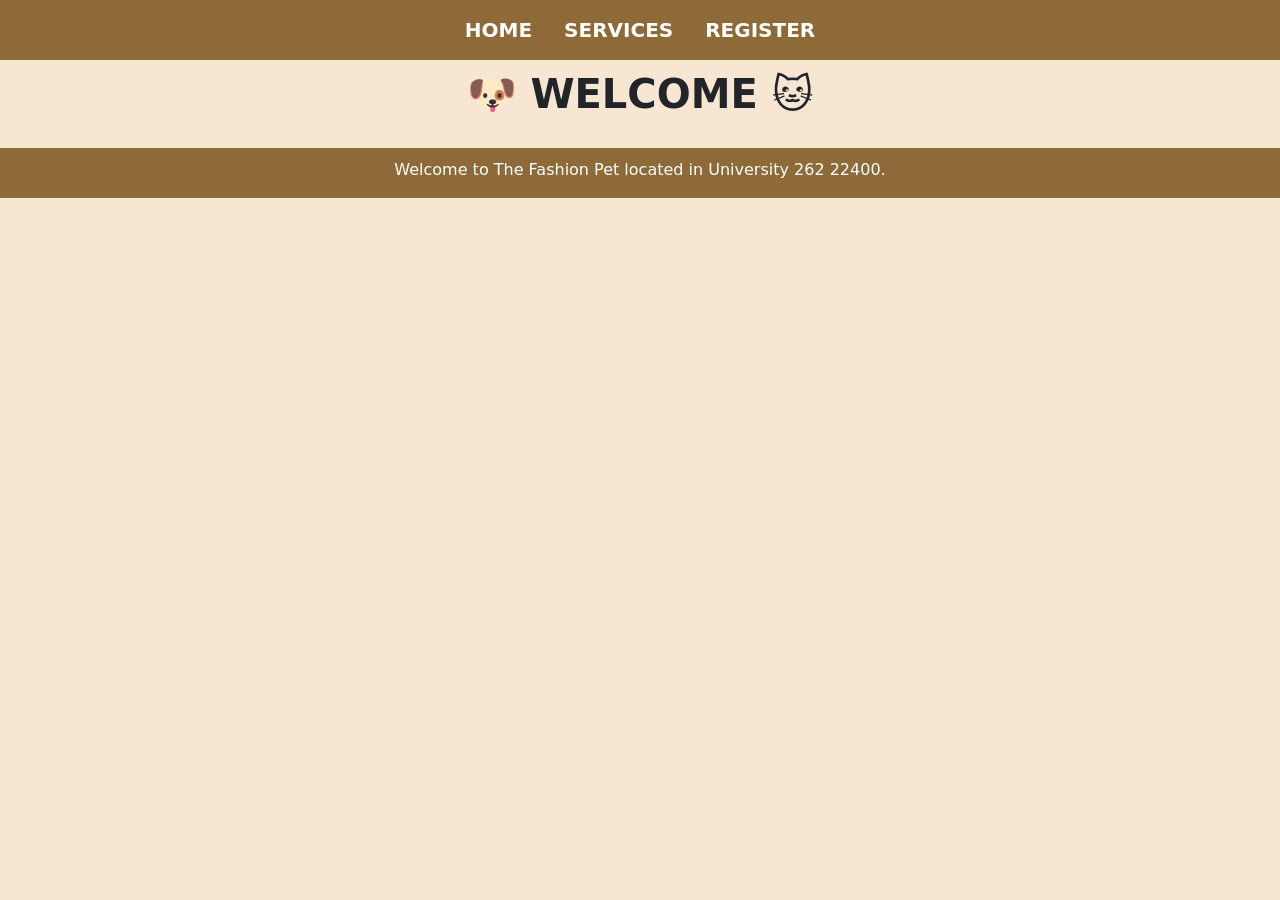
<file: index.html>
<!DOCTYPE html>
<html lang="en">
<head>
    <meta charset="UTF-8">
    <meta http-equiv="X-UA-Compatible" content="IE=edge">
    <meta name="viewport" content="width=device-width, initial-scale=1.0">
    <title>Salone Final Project</title>
    <link rel="stylesheet" href="https://cdn.jsdelivr.net/npm/bootstrap@5.2.2/dist/css/bootstrap.min.css">
    <link rel="stylesheet" href="styles/mystyle.css">
</head>
<body>
    <ul class="nav">
        <li class="nav-item">
          <a class="nav-link active" aria-current="page" href="index.html">HOME</a>
        </li>
        <li class="nav-item">
          <a class="nav-link" href="services.html">SERVICES</a>
        </li>
        <li class="nav-item">
          <a class="nav-link" href="register.html">REGISTER</a>
        </li>
    </ul>
   
  
    <h1>🐶  Welcome 🐱</h1>


      <script src="scripts/register.js"></script>
      <script src="scripts/display.js"></script>
      <script src="scripts/info.js"></script>

</body>

<footer id="petsalon-info"></footer>
</html>
</file>
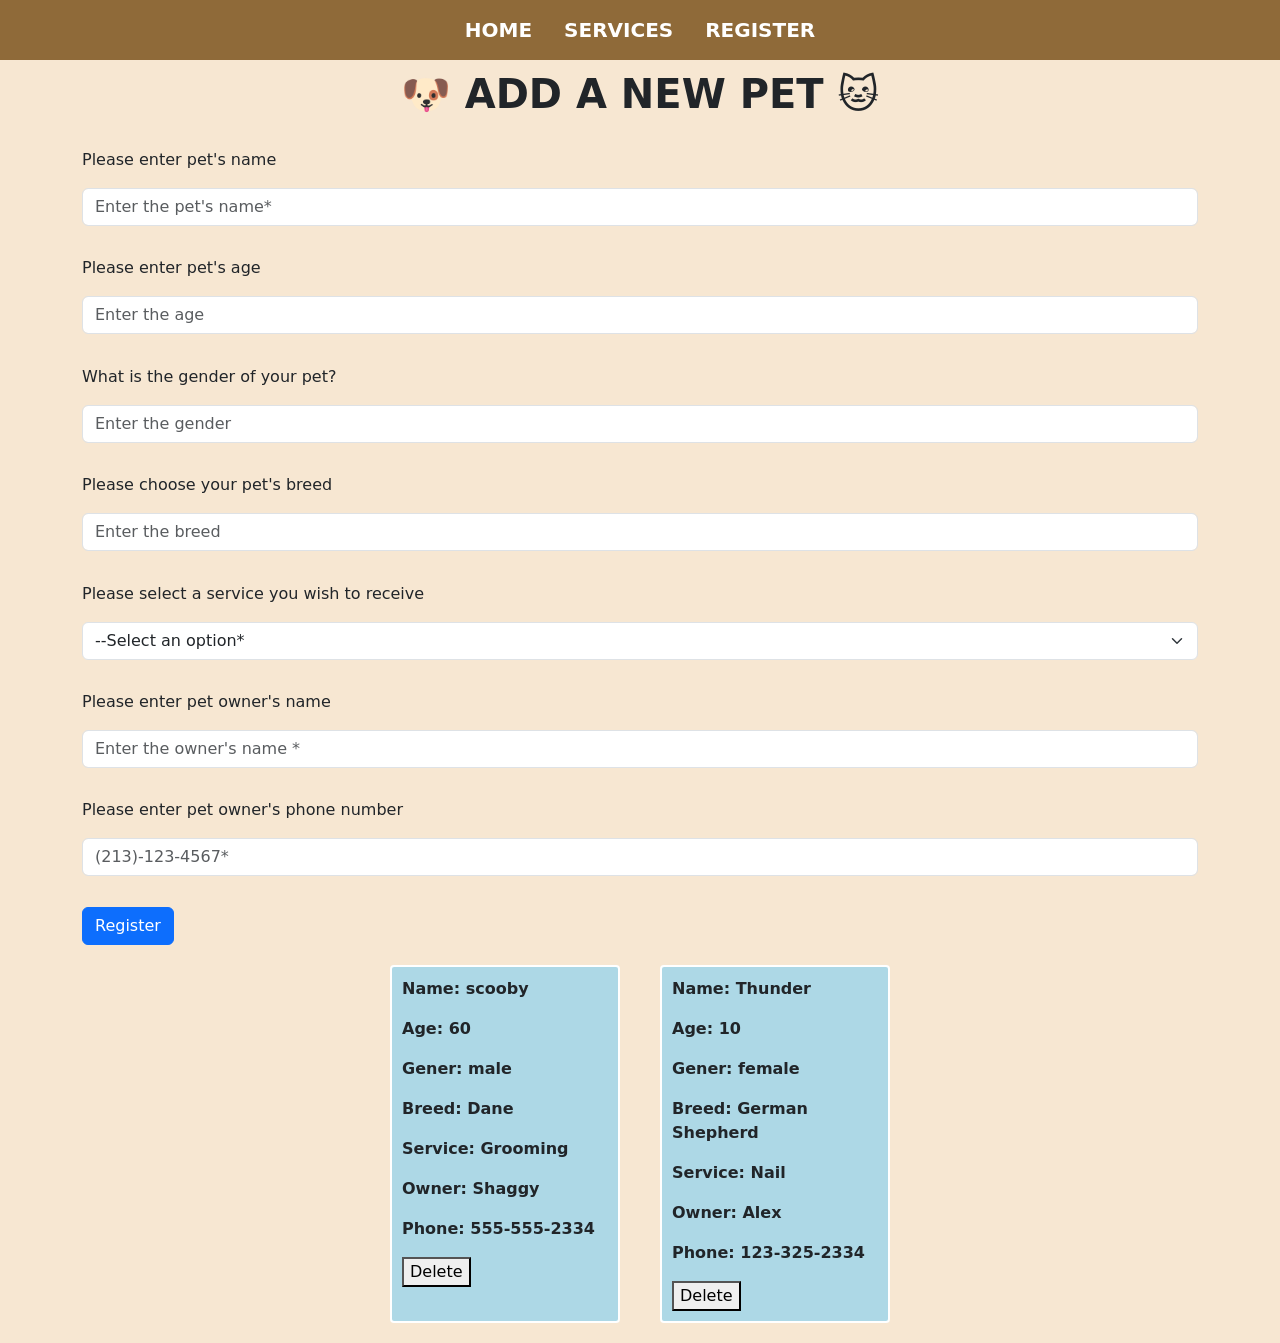
<file: register.html>
<!DOCTYPE html>
<html lang="en">
<head>
    <meta charset="UTF-8">
    <meta http-equiv="X-UA-Compatible" content="IE=edge">
    <meta name="viewport" content="width=device-width, initial-scale=1.0">
    <title>Salone Final Project</title>
    <link rel="stylesheet" href="https://cdn.jsdelivr.net/npm/bootstrap@5.2.2/dist/css/bootstrap.min.css">
    <link rel="stylesheet" href="styles/mystyle.css">
</head>
<body>
    <ul class="nav">
        <li class="nav-item">
          <a class="nav-link active" aria-current="page" href="index.html">HOME</a>
        </li>
        <li class="nav-item">
          <a class="nav-link" href="services.html">SERVICES</a>
        </li>
        <li class="nav-item">
          <a class="nav-link" href="register.html">REGISTER</a>
        </li>
    </ul>

   
    <main>
      <!-- Create form with inputs for the next field: 
      name, age, gender, breed, service, owner, contact  -->
        <div class="container">
          <h1>🐶  Add a new pet 🐱</h1>
          <p>Please enter pet's name</p><input class="form-control" type="text" id="txtName" placeholder="Enter the pet's name*">
          <p>Please enter pet's age</p><input class="form-control" type="number" id="txtAge" placeholder="Enter the age">
          <p>What is the gender of your pet?</p><input class="form-control" type="text" id="txtGender" placeholder="Enter the gender">
          <p>Please choose your pet's breed</p><input class="form-control" type="text" id="txtBreed" placeholder="Enter the breed">
          <p>Please select a service you wish to receive</p><select class="form-select" id="selService">
            <option value="" selected disabled>--Select an option*</option>
            <option value="Pet_training">Pet Training</option>
            <option value="Pet_sitting">Pet Sitting</option>
            <option value="Pet_grooming">Grooming</option>
            <option value="Pet_veterinary_care">Veterinary Care</option>
            <option value="Pet_adoption">Adoption</option>
            <option value="Pet_vaccine">Vaccine</option>
          </select>
          <p>Please enter pet owner's name</p><input class="form-control" type="text" id="txtOwner" placeholder="Enter the owner's name *">
          <p>Please enter pet owner's phone number</p><input class="form-control" type="tel" id="txtContact" pattern="[0-9]{3}-[0-9]{2}-[0-9]{3}" placeholder="(213)-123-4567*" required>
          <button class="btn btn-primary" onclick="register();">Register</button>
        </div>



        <div class="card-container" id="pets">
          <!-- the registered pets will be displayed here -->
       
        </div>          
        
        
      
        <!-- <div>
          <table class="table table-striped" id="pet-table">
            <thead>
              <tr>
                <th scope="col">Name</th>
                <th scope="col">Age</th>
                <th scope="col">Gender</th>
                <th scope="col">Breed</th>
                <th scope="col">Service</th>
                <th scope="col">Owner</th>
                <th scope="col">Contact</th>
              </tr>
            </thead>
            <tbody id="pets-table">
            </tbody>
        </table>
      </div>
      -->
        
    </main>

 
      <script src="scripts/display.js"></script>
      <script src="scripts/register.js"></script>
      <!-- <script src="scripts/info.js"></script> -->

</body>

<!-- <footer id="petsalon-info"></footer> -->
</html>
</file>
<file: styles/mystyle.css>
.nav {
    /* background-color: rgba(255, 182, 193, 0.778); */
    background-color:rgb(143, 106, 57);
    height: 60px;
    justify-content:center;
    align-items: center;
    position: fixed;
    top: 0;
    right: 0;
    left:0;

}

body {
    background-color:rgb(247, 231, 210);
}

.nav-link {
    font-weight: bold;
    color: rgb(255, 255, 255);
    font-size: 20px;
    text-decoration: none;
}

.nav-link:hover {
    color: rgb(66, 40, 0);
}

h1 {
    margin-top: 70px;
    margin-bottom: 30px;
    margin-left: auto;
    margin-right: auto;
    font-weight: bold;
    text-align: center;
    text-transform: uppercase;

}

h2 {
    text-align: center;
    margin-bottom: 20px;
}

input, select {
    margin-bottom: 1.9em;
}

.error {
    border:1px solid red;
    box-shadow: 0 0 7px lightpink;
}

.card-container {
    display:flex;
    flex-direction: row; 
    justify-content: center;
    
}

.pet {
    
    background-color: lightblue;
    font-weight: bold;
    margin: 20px;
    width: 230px;
    padding: 10px;
    border: 2px solid white;
    border-radius: 4px;
    

}

footer {
    background-color:rgb(143, 106, 57);
    height: 50px;
    color: white;
    text-align: center;
    padding-top: 10px;
    margin-top: 30px;
}

.table  {
    color: green;
}
</file>
